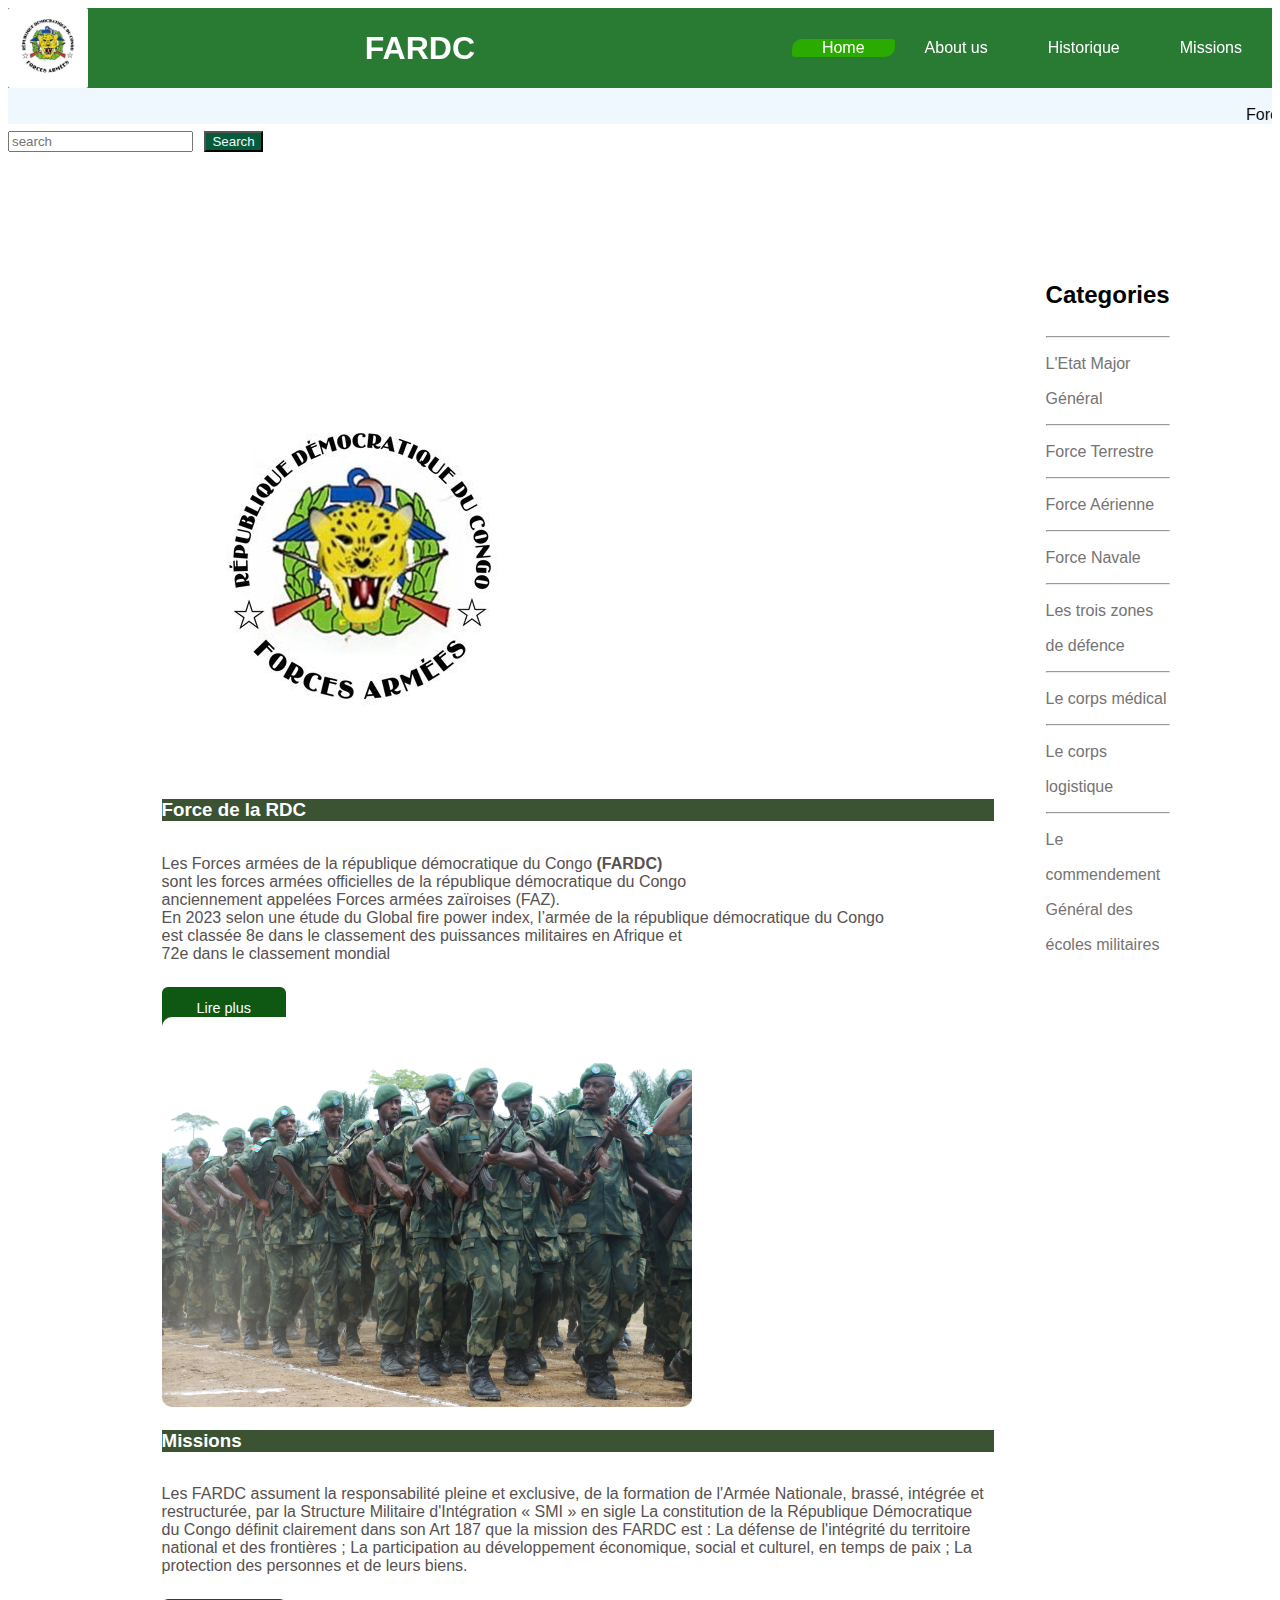
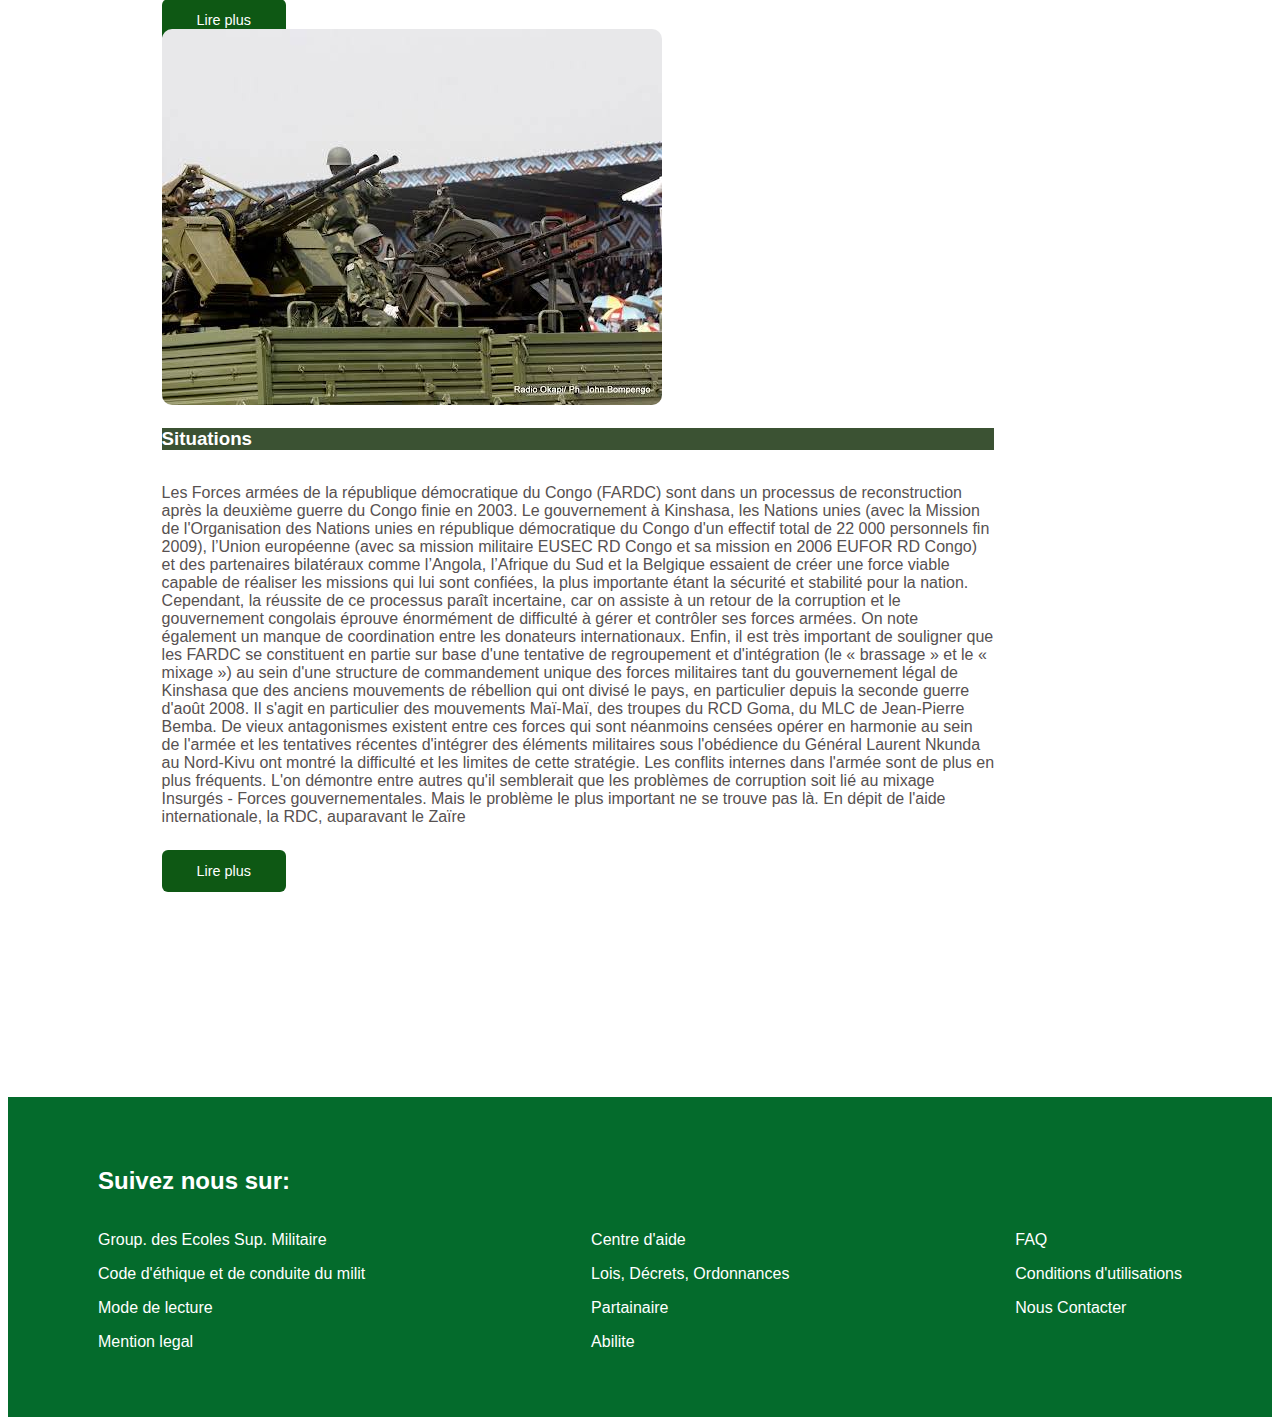
<file: index.html>
<!DOCTYPE html>
<html lang="en">
    <head>
        <meta charset="utf-8">
        <meta name="viewport" content="width=device-width, initial-scale=1.0">
        <title>FARDC</title>
      <link rel="stylesheet" href="style.css">
      <link rel="stylesheet" href="https://cdnjs.cloudflare.com/ajax/libs/font-awesome/6.4.0/css/all.min.css" integrity="sha512-iecdLmaskl7CVkqkXNQ/ZH/XLlvWZOJyj7Yy7tcenmpD1ypASozpmT/E0iPtmFIB46ZmdtAc9eNBvH0H/ZpiBw==" crossorigin="anonymous" referrerpolicy="no-referrer" />
      <link rel="shortcut icon" href="favicon.ico" type="image/x-icon"/>
      <link rel="icon" type="image/jpg" href="https://1.bp.blogspot.com/-WFlP7fuzALc/V_J4u3qEdzI/AAAAAAAAFwY/UqKSQBEviHshIBwQP8qSb_pssQqx5xeSgCLcB/s200/jonaskramm.jpg" />
      <script language="JavaScript">
        setTimeout("window.location.href='NOSPHOTOS.html'",9000); 
        </script> 
        
    </head>
    <body>
     <nav class="navbar">
         <img src="fardc.jpg" alt="" class="circular-img">
         <div class="logo"><h1>FARDC</h1></div>
     
         <ul class="Menu">
            <li class="active"><a href="#"> <i class="fa-solid fa-house"></i>Home</a>
            <div class="sub_menu_1">
                <ul>
                    <li><a href="#">Nos valeurs</a></li>
                    <li><a href="#">Nos équipement</a></li>
                    <li><a href="#">Centre de formation</a></li>
                </ul>
            </div>
      
            </li>
             <li><a href="#"><i class="fa-solid fa-circle-user"></i>About us</a>
                <div class="sub_menu_2">
                    <ul>
                        <li><a href="PAGE2/NOS PHOTO.html">Teams works</a></li>
                
                    </ul>
            </div>
            </li>
             <li><a href="#"><i class="fa-solid fa-earth-americas"></i>Historique</a></li>
             <li><a href="#"><i class="fa-solid fa-person-rifle"></i>Missions</a></li>
         </ul>
     </nav>
     <marquee  id="marq" direction="left" scrollamount="3">
        <br>
        Forces Armées de la république Démocratique du Congo <strong>(FARDC)
     </marquee>
     <form class="d-flex" role="search">
        <input class="form-control me_2" type="search" placeholder="search" aria-label="search">
        <button class="btn_btn_outline-success" type="submit">Search</button> 
     </form>
             <!--fin de barre de navigation-->

             <!--debut header-->
       <section id="about_home"></section>
       
        </section>
        <section id="contains">
            <div class="blogs">
                <div class="post">
                    <img src="fardc.jpg" alt="">
                    <h3>Force de la RDC</h3>
                    <p>Les Forces armées de la république démocratique du Congo <strong>(FARDC)</strong> <br>sont les forces armées officielles de la république démocratique du Congo
                        <br> anciennement appelées Forces armées zaïroises (FAZ).<br>
                         En 2023 selon une étude du Global fire power index‚  l’armée de la république démocratique du Congo <br> est classée 
                        8e dans le classement des puissances militaires en Afrique et <br>72e dans le classement mondial</p>
                        <a href="#">Lire plus</a>
                </div>
                <div class="post">
                    <img src="R.jpeg" width="530" height="390"  alt="">
                    <h3>Missions</h3>
                    <p>Les FARDC assument la responsabilité pleine et exclusive, de la formation de l'Armée Nationale, brassé, intégrée et restructurée, par la Structure Militaire d'Intégration « SMI » en sigle
                        La constitution de la République Démocratique du Congo définit clairement dans son Art 187 que la mission des FARDC est :
                        La défense de l'intégrité du territoire national et des frontières ;
                        La participation au développement économique, social et culturel, en temps de paix ; 
                        La protection des personnes et de leurs biens.</p>
                        <a href="#">Lire plus</a>
                </div>
                <div class="post">
                    <img src="images-13.jpeg" alt="">
                    <h3>Situations</h3>
                    <p>Les Forces armées de la république démocratique du Congo (FARDC) sont dans un processus de reconstruction après la deuxième guerre du Congo finie en 2003. Le gouvernement à Kinshasa, les Nations unies (avec la Mission de l'Organisation des Nations unies en république démocratique du Congo d'un effectif total de 22 000 personnels fin 2009), l’Union européenne (avec sa mission militaire EUSEC RD Congo et sa mission en 2006 EUFOR RD Congo) et des partenaires bilatéraux comme l’Angola, l’Afrique du Sud et la Belgique essaient de créer une force viable capable de réaliser les missions qui lui sont confiées, la plus importante étant la sécurité et stabilité pour la nation.
                        Cependant, la réussite de ce processus paraît incertaine, car on assiste à un retour de la corruption et le gouvernement congolais éprouve énormément de difficulté à gérer et contrôler ses forces armées. On note également un manque de coordination entre les donateurs internationaux. Enfin, il est très important de souligner que les FARDC se constituent en partie sur base d'une tentative de regroupement et d'intégration (le « brassage » et le « mixage ») au sein d'une structure de commandement unique des forces militaires tant du gouvernement légal de Kinshasa que des anciens mouvements de rébellion qui ont divisé le pays, en particulier depuis la seconde guerre d'août 2008. Il s'agit en particulier des mouvements Maï-Maï, des troupes du RCD Goma, du MLC de Jean-Pierre Bemba. De vieux antagonismes existent entre ces forces qui sont néanmoins censées opérer en harmonie au sein de l'armée et les tentatives récentes d'intégrer des éléments militaires sous l'obédience du Général Laurent Nkunda au Nord-Kivu ont montré la difficulté et
                         les limites de cette stratégie. Les conflits internes dans l'armée sont de plus en plus fréquents.
                        L'on démontre entre autres qu'il semblerait que les problèmes de corruption soit lié au mixage Insurgés - Forces gouvernementales.
                        Mais le problème le plus important ne se trouve pas là. En dépit de l'aide internationale, la RDC, auparavant le Zaïre
                        </p>
                        <a href="#">Lire plus</a>
                </div>



            </div>
            <div class="catagorie">
                <h2>Categories</h2>
                <hr>
                <a href="#">L'Etat Major Général</a>
                <hr>
                <a href="#">Force Terrestre</a>
                <hr>
                <a href="#">Force Aérienne</a>
                <hr>
                <a href="#">Force Navale</a>
                <hr>
                <a href="#">Les trois zones de défence</a>
                <hr>
                <a href="#">Le corps médical</a>
                <hr>
                <a href="#">Le corps logistique</a>
                <hr>
                <a href="#">Le commendement Général des écoles militaires</a>
               
            </div>
        </section>

        </footer>
           <!--pied du page-->
           <footer>
            <h2> Suivez nous sur:</h2>
            <div class="sociale">
                <a href="https://www.bing.com/ck/a?!&&p=5be2e1cfe0ec8b8cJmltdHM9MTY4OTg5NzYwMCZpZ3VpZD0zMzUxYzAzOS0wOTY3LTY1ZWEtMGE0Yi1kMzY4MDhmOTY0NzkmaW5zaWQ9NTE3Ng&ptn=3&hsh=3&fclid=3351c039-0967-65ea-0a4b-d36808f96479&psq=fardc+facebook&u=a1aHR0cHM6Ly93d3cuZmFjZWJvb2suY29tL3Blb3BsZS9Gb3JjZXMtQXJtJUMzJUE5ZXMtZGUtbGEtUiVDMyVBOXB1YmxpcXVlLUQlQzMlQTltb2NyYXRpcXVlLWR1LUNvbmdvLUZBUkRDLzEwMDA2NzMyMzA3NDczMi8&ntb=1"><i class="fa-brands fa-facebook"></i></a>
                <a href="https://www.bing.com/ck/a?!&&p=a243c9c41515fc3eJmltdHM9MTY4OTg5NzYwMCZpZ3VpZD0zMzUxYzAzOS0wOTY3LTY1ZWEtMGE0Yi1kMzY4MDhmOTY0NzkmaW5zaWQ9NTE4Ng&ptn=3&hsh=3&fclid=3351c039-0967-65ea-0a4b-d36808f96479&psq=fardc+twitter&u=a1aHR0cHM6Ly90d2l0dGVyLmNvbS9mYXJkY19vZmY&ntb=1"><i class="fa-brands fa-twitter"></i></a>
              
              <a href="https://www.bing.com/ck/a?!&&p=eac091438fbe76b0JmltdHM9MTY4OTg5NzYwMCZpZ3VpZD0zMzUxYzAzOS0wOTY3LTY1ZWEtMGE0Yi1kMzY4MDhmOTY0NzkmaW5zaWQ9NTEzNw&ptn=3&hsh=3&fclid=3351c039-0967-65ea-0a4b-d36808f96479&u=a1L3ZpZGVvcy9zZWFyY2g_cT1mYXJkYyt5b3V0dWJlJnFwdnQ9ZmFyZGMreW91dHViZSZGT1JNPVZEUkU&ntb=1"><i class="fa-brands fa-youtube"></i></a>
            </div>

            <div class="colonnes">
                <div class="colonne">
                    <p> Group. des Ecoles Sup. Militaire</p>
                    <p>Code d'éthique et de conduite du milit</p>
                    <p>Mode de lecture</p>
                    <p>Mention legal</p>
                </div>
                <div class="colonne">
                    <p>Centre d'aide</p>
                    <P>Lois, Décrets, Ordonnances</P>
                    <P>Partainaire</P>
                    <p>Abilite</p>
                </div>
                <div class="colonne">
                    <p>FAQ</p>
                    <p>Conditions d'utilisations</p>
                    <p>Nous Contacter</p>
                </div>
         
                </div>
            </div>
       
        </footer>
    </body>
</html>
    </body>
</html>
</file>
<file: style.css>
body{
    height: 100%;
    font-family: Arial, Helvetica, sans-serif;
    background-color: white;
    background-size: cover;
    background-position: center;
    
}
.circular-img{

    width: 80px;
    height: 80px;
    border-radius: 2px;
position: sticky;
margin-top: 70px 100px;

}
.navbar{
    display: flex;
    justify-content: space-between;
    align-items: center;
    position: sticky;
    top: 0%;
    background-color: rgba(11, 105, 24, 0.877);
 
}
.navbar .logo h1{
color: white;
cursor: pointer;
float: left;
}
.navbar .Menu{
    list-style: none;
    display: inline-flex;
    list-style: none;
    color: white;


}
.navbar .Menu li a{
width: 120px;
margin: 15px;
padding: 15px;
color: white;
text-decoration: none;


}
.active, .navbar li:hover{
    background-color: #2bab02;
    border-radius: 10px 3px;
  
}
.Menu li .fa{
    margin-right: 8px;
}
.sub_menu_1{
    display: none;
}
.navbar li:hover .sub_menu_1{
    display: block;
    position: absolute;
    background-color: rgb(0,100,0);
    margin-top: 15px;
    margin-left: -15PX;
}
.navbar li:hover .sub_menu_1{
    display: block;
    margin: 10px;
}
.sub_menu_2{
    display: none;
}
.navbar li:hover .sub_menu_2{
    display: block;
    position: absolute;
    background-color: rgb(0,100,0);
    margin-top: 15px;
    margin-left: -15PX;
}
.navbar li:hover .sub_menu_2{
    display: block;
    margin: 10px;
} 
.navbar li:hover .sub_menu_2:last-child{
    border-bottom: none;
}
.navbar li:hover .sub_menu_2:last-child{
    color: #2bff00;
}

#contains{
    display: flex;
    align-content: flex-start;
    justify-content: space-between;
    padding: 8vw;
}
#contains .blogs{
  padding: 9vw 4vw;
}
#contains .blogs img{
  border-radius: 10px;
}
#containsc.blogs .post{
    padding-bottom: 500px;
}
#contains .blogs .post h3{
    color:white;
    padding: 15px 0 15;
    background: #3b5233;
    align-items: center;
}
#contains .blogs .post p{
    color: #575151;
    padding: 15px 0 15px;
    padding-bottom: 20px;
}
#contains .blogs .post  a{
    text-decoration: none;
    font-size: 0.9rem;
    padding: 13px 35px; 
    background-color: rgb(14, 88, 20); 
    color: white;
    border-radius: 6px;
    font-weight: 300;

}

#contains .catagorie{
    width: 30%;
}
#contains .catagorie h2 {
    padding-bottom: 7px;
}
#contains .catagorie a {
    text-decoration: none;
    color: #757373;
    font-weight: 400;
    line-height: 35px;
    cursor: pointer;
}
blogs{
   display:flex;
}



/*fin de navigation*/

header{
    margin-top: 40px; 
    background-color: white;
 
}
.pard{

   margin-top: 40px; 
  
 
   background-position: center;
   text-align: center;
   background-color: bisque;
   position: absolute;
   left: 0px;
   top: 120px;
   width: 100%;

   color: black;

   
}
.drap-img{
    
    width: 100px;
    height: auto;
    position: absolute;
    top: 250px;
    left: 500px;



}
.fd2{
    position: absolute;
    left:50px;
    top:500px;

}
.fc{
float: left;
width:300px;
 height:200px;

}


/*pieds du page*/
footer{
    background-color: rgb(4, 107, 44);
    padding: 50px 90px;
    color: white;


}
footer .colonnes{
    display: flex;
    flex-wrap: wrap;
    justify-content: space-between;
}
@media screen and (max-width:650px){
    body .page{
        margin:10px;
    }
    nav .onglets{
        display: none;
    }
    header{
        margin-top: 20px;
        background-size: 200px;
    }
    header h1{
        font-size: 30px;
        padding: 100px;

    }
}
#marq{
   
    background-color: aliceblue;
    display: flex;
}

.btn_btn_outline-success{
    background-color:rgb(6, 92, 58);
    color: aliceblue;
    margin: 7px;
    text-emphasis: none;
}
</file>
